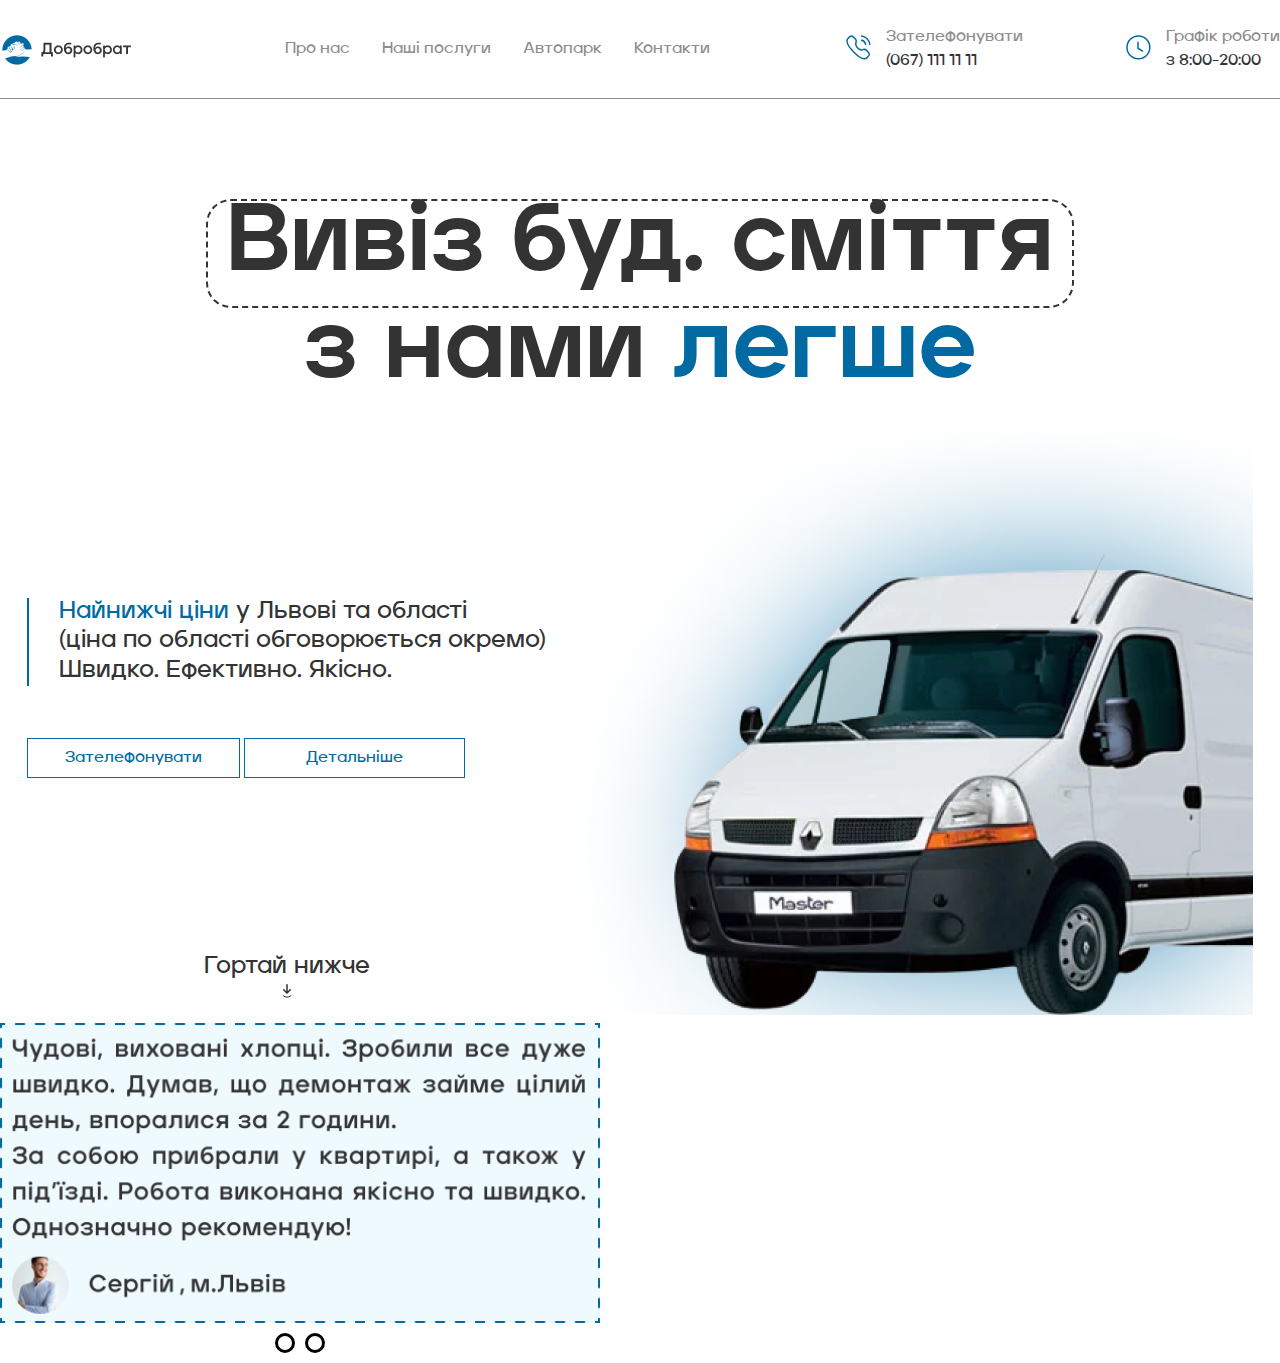
<file: index.html>
<!DOCTYPE html>
<html lang="en">
<head>
    <meta charset="UTF-8">
    <meta name="viewport" content="width=device-width, initial-scale=1.0">
    <title>Document</title>
    <link rel="stylesheet" href="fonts/fonts.css">
    <link rel="stylesheet" href="css/style.css">
</head>
<body>
    <header class="header">
        <div class="container">
            <div class="logo-block">
                <a href="index.html" class="logo-link"><img src="./images/logo.png" alt="logo"></a>
            </div>
            <nav class="navigation">
                <ul class="nav-list">
                    <li class="nav-li"><a href="#" class="nav-link">Про нас</a></li>
                    <li class="nav-li"><a href="#" class="nav-link">Наші послуги</a></li>
                    <li class="nav-li"><a href="#" class="nav-link">Автопарк</a></li>
                    <li class="nav-li"><a href="#" class="nav-link pr-none">Контакти</a></li>
                </ul>
            </nav>
            <div class="contacts-block">
                <p>Зателефонувати</p>
                <a href="tel:+0671111111" target="_blank" class="numer">(067) 111 11 11</a>
                <div class="svg-wrapper">
                    <svg width="25" height="25" viewBox="0 0 25 25" fill="none" xmlns="http://www.w3.org/2000/svg">
                        <path d="M15.5232 1C19.8744 1.4932 23.3121 4.9972 23.8 9.4384" stroke="#026AA2" stroke-width="1.5" stroke-linecap="round" stroke-linejoin="round"/>
                        <path d="M15.5232 5.25164C17.6053 5.66444 19.2325 7.32644 19.6381 9.45164" stroke="#026AA2" stroke-width="1.5" stroke-linecap="round" stroke-linejoin="round"/>
                        <path fill-rule="evenodd" clip-rule="evenodd" d="M11.6182 12.9669C16.308 17.7524 17.3719 12.2161 20.3579 15.2618C23.2366 18.1993 24.8924 18.7878 21.2439 22.5097C20.787 22.8844 17.8843 27.3931 7.68312 16.9836C-2.51929 6.5728 1.89536 3.60693 2.26262 3.14074C5.91878 -0.591385 6.4867 1.10726 9.36544 4.04479C12.3502 7.09179 6.92842 8.1813 11.6182 12.9669Z" stroke="#026AA2" stroke-width="1.5" stroke-linecap="round" stroke-linejoin="round"/>
                        </svg>
                </div>
            </div>
            <div class="contacts-block">
                <p>Графік роботи</p>
                <p class="time-text">з 8:00-20:00</p>
                <div class="svg-wrapper">
                    <svg width="25" height="25" viewBox="0 0 25 25" fill="none" xmlns="http://www.w3.org/2000/svg">
                        <path fill-rule="evenodd" clip-rule="evenodd" d="M23.7998 12.4C23.7998 18.6965 18.6963 23.8 12.3998 23.8C6.10326 23.8 0.999756 18.6965 0.999756 12.4C0.999756 6.1035 6.10326 1 12.3998 1C18.6963 1 23.7998 6.1035 23.7998 12.4Z" stroke="#026AA2" stroke-width="1.5" stroke-linecap="round" stroke-linejoin="round"/>
                        <path d="M16.6289 16.0263L11.9827 13.2545V7.28094" stroke="#026AA2" stroke-width="1.5" stroke-linecap="round" stroke-linejoin="round"/>
                        </svg>
                </div>
            </div>
        </div>
    </header>
    <main class="main">
        <div class="container">
         <div class="header-block">
         <h1 class="main-header">Вивіз буд. сміття</h1>
         <h2 class="after-main-header">з нами <span>легше</span></h2>
        </div>
    </div>
    <section class="advertising-section">
        <div class="container-flex">
        <div class="description-block">
        <p class="description"><span>Найнижчі ціни</span> у Львові та області
            <br>(ціна по області обговорюється окремо)
            <br>Швидко. Ефективно. Якісно.</p>
            <a href="tel:+0671111111" target="_blank" class="call-link animation-link"><span>Зателефонувати</span></a>
            <a href="#" class="more-link animation-link"><span>Детальніше</span></a>
            <div class="scroll-block">
            <a href="#" class="scroll-down">Гортай нижче</a>
            <svg width="10" height="15" viewBox="0 0 10 15" fill="none" xmlns="http://www.w3.org/2000/svg">
                <path fill-rule="evenodd" clip-rule="evenodd" d="M1.21985 5.159C1.36047 5.01855 1.5511 4.93966 1.74985 4.93966C1.9486 4.93966 2.13922 5.01855 2.27985 5.159L4.24985 7.129L4.24985 0.75C4.24985 0.551087 4.32887 0.360323 4.46952 0.219671C4.61017 0.0790182 4.80094 -3.68716e-07 4.99985 -3.51327e-07C5.19876 -3.33937e-07 5.38953 0.0790183 5.53018 0.219671C5.67083 0.360324 5.74985 0.551087 5.74985 0.75L5.74985 7.129L7.71985 5.159C7.78851 5.08531 7.87131 5.02621 7.96331 4.98522C8.05531 4.94423 8.15462 4.92219 8.25532 4.92041C8.35603 4.91863 8.45606 4.93716 8.54944 4.97488C8.64283 5.0126 8.72767 5.06874 8.79889 5.13996C8.8701 5.21118 8.92625 5.29601 8.96397 5.3894C9.00169 5.48279 9.02022 5.58282 9.01844 5.68352C9.01666 5.78423 8.99462 5.88354 8.95363 5.97554C8.91264 6.06754 8.85353 6.15034 8.77985 6.219L5.52985 9.469L4.99985 10L4.46985 9.47L1.21985 6.22C1.15015 6.15035 1.09486 6.06765 1.05714 5.97662C1.01942 5.8856 1.00001 5.78803 1.00001 5.6895C1.00001 5.59097 1.01942 5.4934 1.05714 5.40238C1.09486 5.31135 1.15015 5.22865 1.21985 5.159Z" fill="#333333"/>
                <path d="M1.07776 11.6315L1.34166 11.8361C3.49706 13.5077 6.50872 13.5151 8.6723 11.8541L8.96231 11.6315" stroke="#333333" stroke-linecap="round"/>
                </svg>
        </div>
        </div>
        <div class="main-car-block">
            <img src="./images/main_car.png" alt="main_car">
        </div>
    </div>
    </section>
    <section class="feedback-section">
        <div class="container">
            <div class="slider">
                <div class="images-block">
                    <input type="radio" name="slide" id="img1" checked>
                    <input type="radio" name="slide" id="img2">
                    <img src="./images/slide.png" class="m-1" alt="img1">
                    <img src="./images/slide-2.png" class="m-2" alt="img2">
                </div>
                <div class="dots">
                    <label for="img1"></label>
                    <label for="img2"></label>
                </div>
            </div>
        </div>
    </section>
    </main>
    <footer></footer>
</body>
</html>
</file>
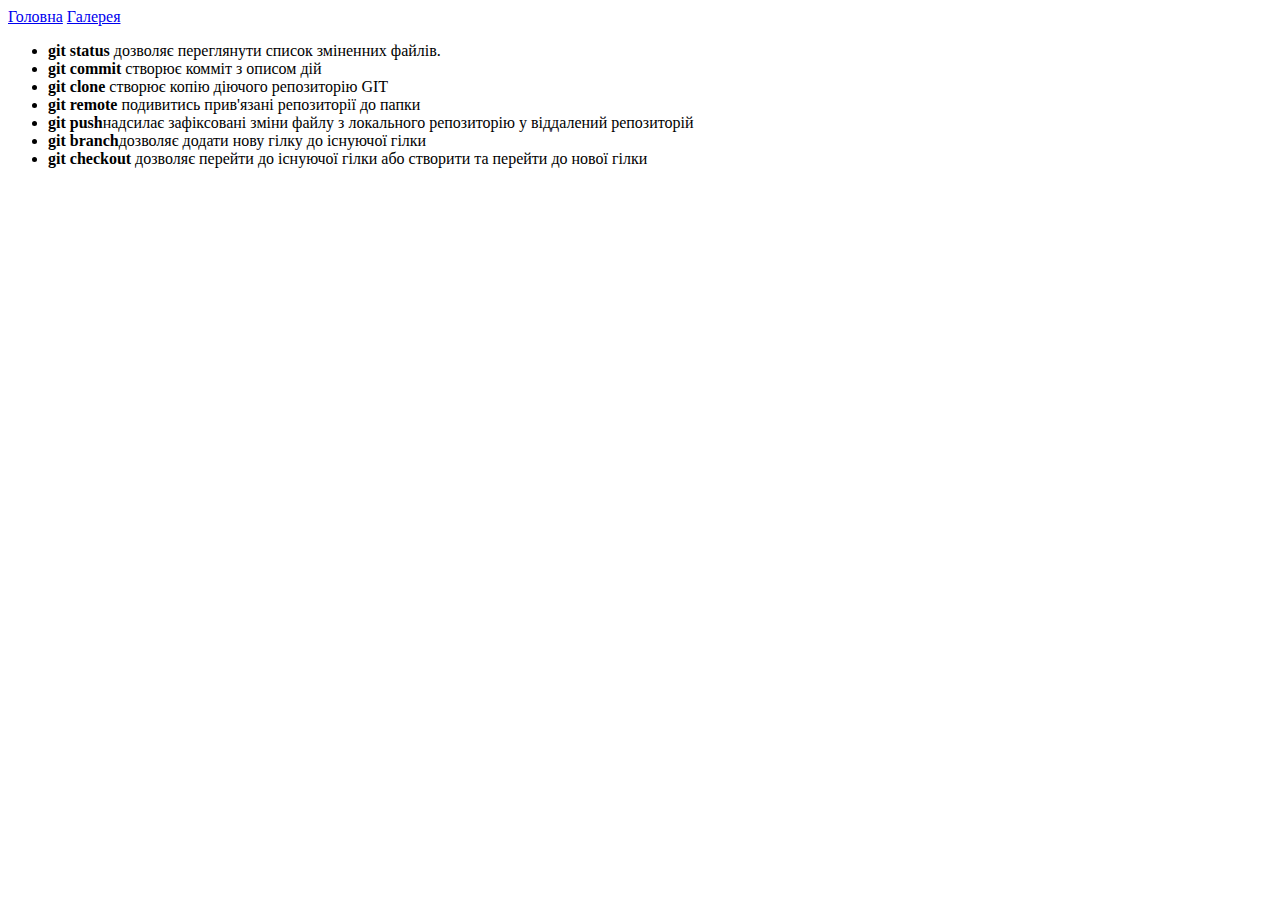
<file: lesson3/index.html>
<!DOCTYPE html>
<html lang="uk">
<head>
    <meta charset="UTF-8">
    <meta name="viewport" content="width=device-width, initial-scale=1.0">
    <title>Lesson3</title>
</head>
<body>
    <nav>
        <a href="./index.html">Головна</a>
        <a href="./pages/gallery.html">Галерея</a>
    </nav>
    <ul>
        <li><b>git status</b> дозволяє переглянути список зміненних файлів.</li>
        <li><b>git commit</b> створює комміт з описом дій</li>
        <li><b>git clone</b> створює копію діючого репозиторію GIT</li>
        <li><b>git remote</b> подивитись прив'язані репозиторії до папки</li>
        <li><b>git push</b>надсилає зафіксовані зміни файлу з локального репозиторію у віддалений репозиторій </li>
        <li><b>git branch</b>дозволяє додати нову гілку до існуючої гілки</li>
        <li><b>git checkout</b> дозволяє перейти до існуючої гілки або створити та перейти до нової гілки</li>

    </ul>
</body>
</html>
</file>
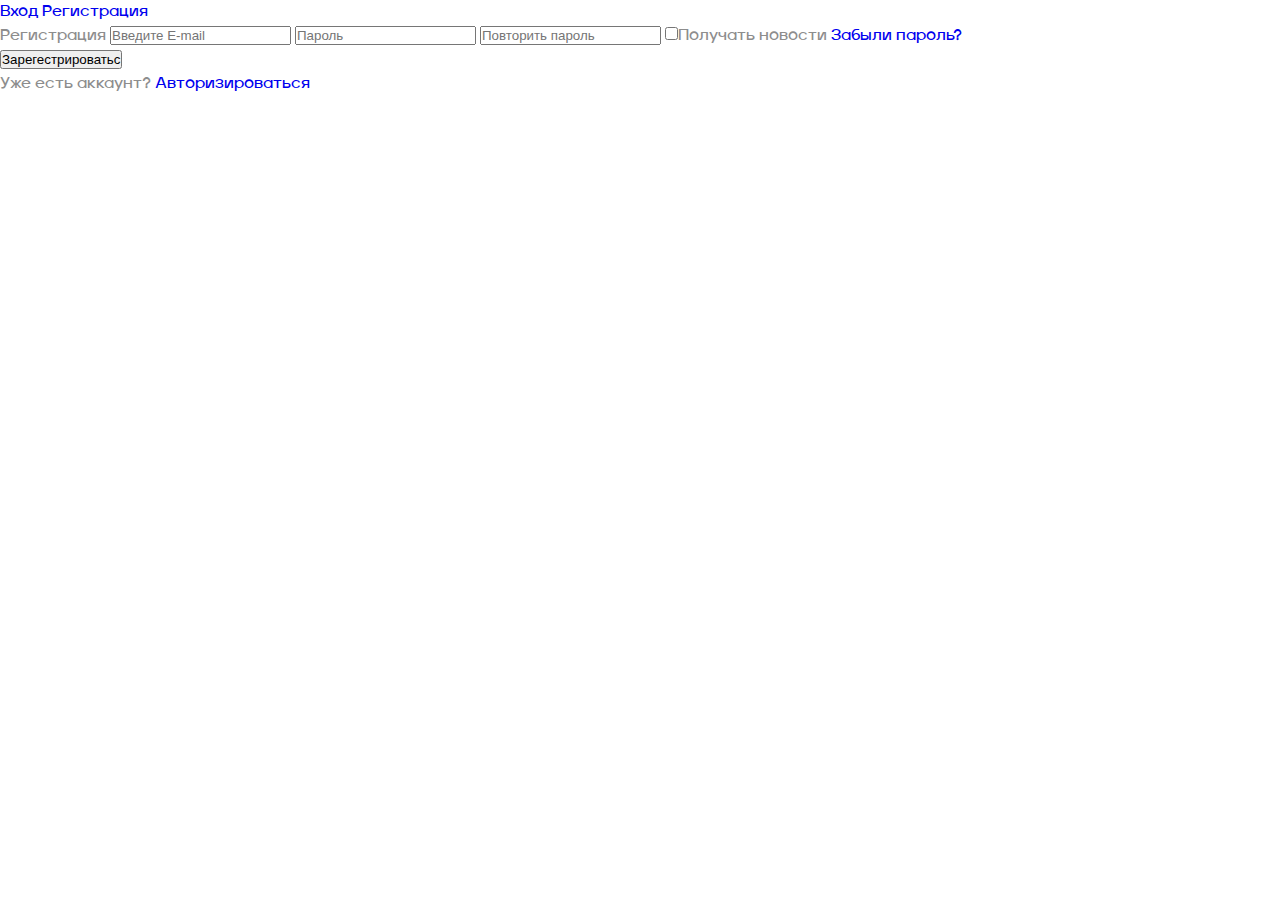
<file: registration.html>
<!DOCTYPE html>
<html lang="uk">
<head>
    <meta charset="UTF-8">
    <meta name="viewport" content="width=device-width, initial-scale=1.0">
    <link rel="stylesheet" href="fonts/fonts.css">
    <link rel="stylesheet" href="css/style.css">
    <title>registration</title>
</head>
<body>
    <main>
        <section class="main">
            <div class="container">
                <div class="wrapper-form flex end">
                    <form method="post" class="form flex column max-width text-center">
                        <div class="wrapper-authorize">
                            <a href="index.html" class="login">Вход</a>
                            <a href="registration.html" class="login" target="_blank">Регистрация</a>
                        </div>
                    <label class="label-main flex column">
                        <span class="log">Регистрация</span>
                        <input type="email" name="email" placeholder="Введите E-mail" class="information mb-15">
                        <input type="password" name="password" placeholder="Пароль" class="information mb-15">
                        <input type="password" name="password" placeholder="Повторить пароль" class="information">
                    </label>
                    <label class="label-check">
                        <input type="checkbox" class="checkbox"><span class="remember-me">Получать новости</span>
                        <a href="#" class="forgot-pass">Забыли пароль?</a>
                    </label>
                    <div class="wraper-button">
                        <button class="submit">Зарегестрироватьс</button>
                    </div>
                    <div class="box-registr">
                        <span class="no-acc">Уже есть аккаунт? </span>
                        <a href="index.html" class="registr" target="_blank">Авторизироваться</a>
                    </div>
                </form>
                </div>
            </div>
        </section>
    </main>
</body>
</html>
</file>
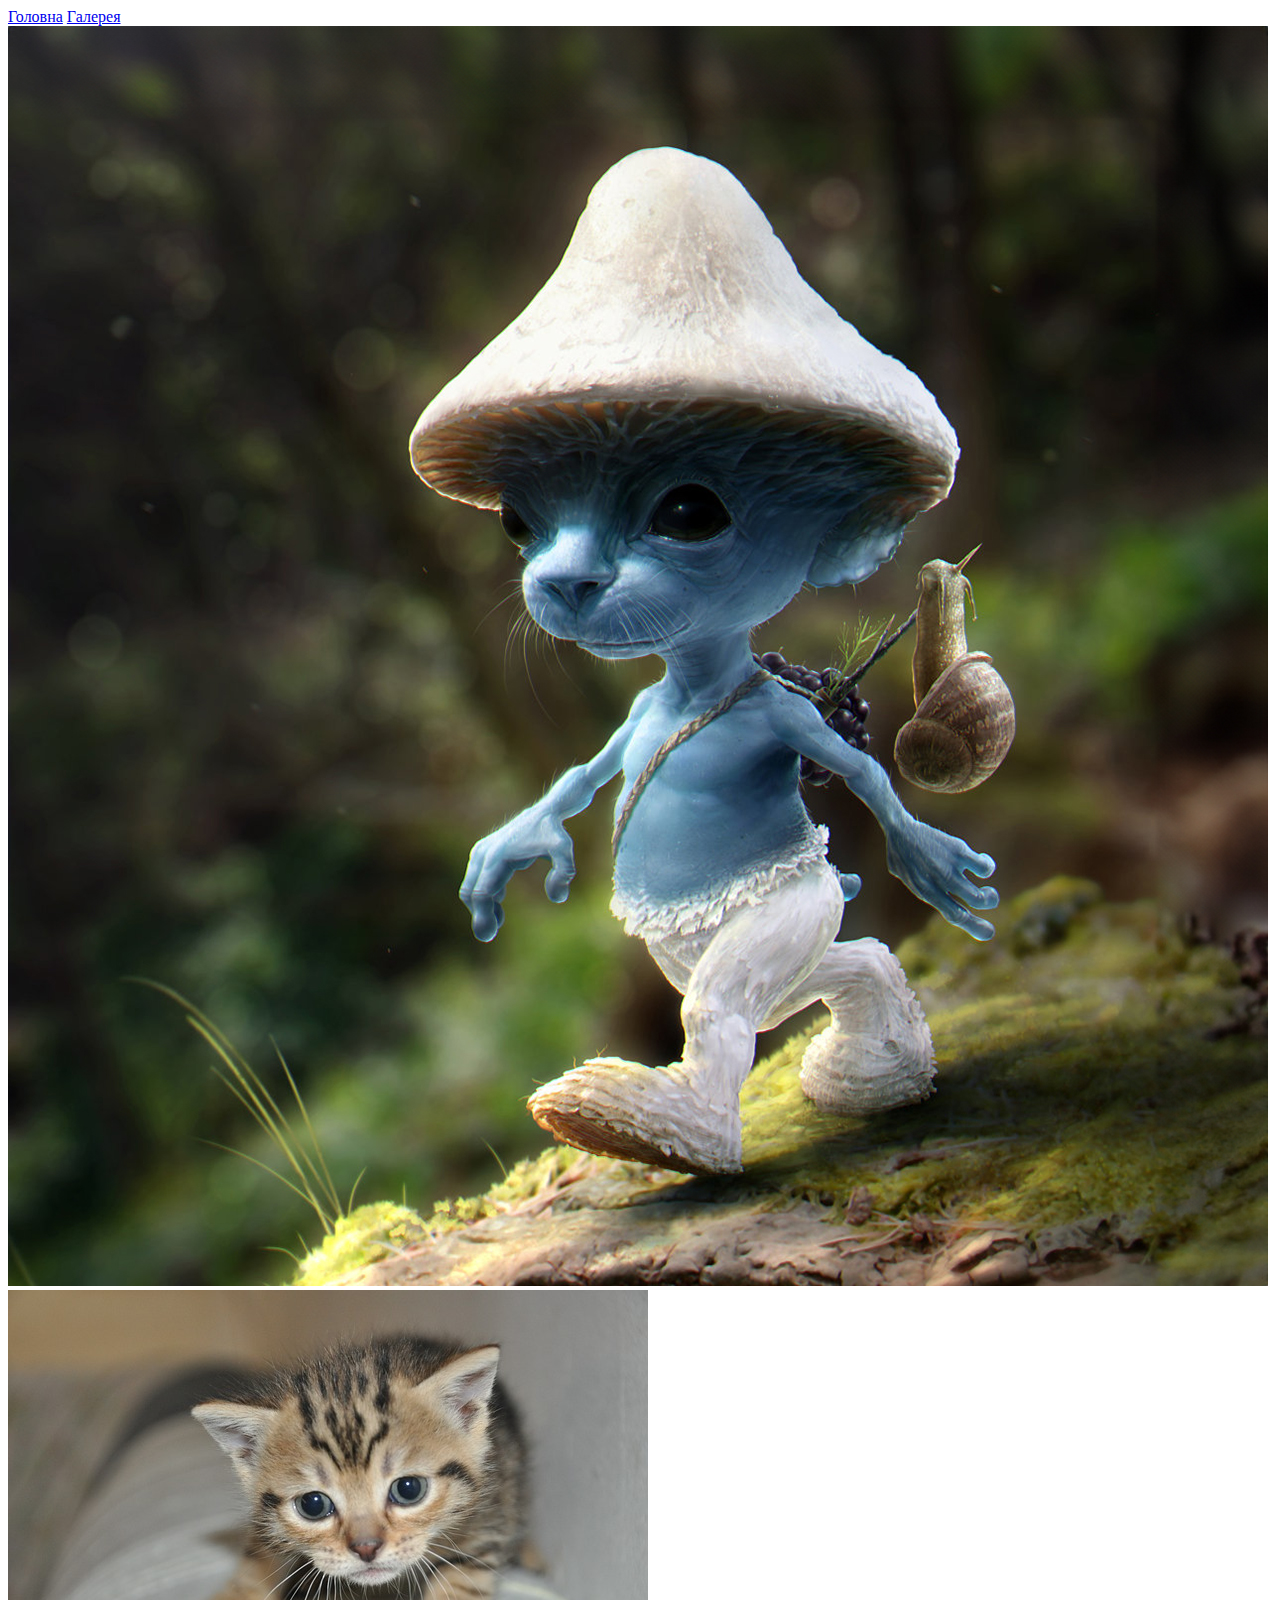
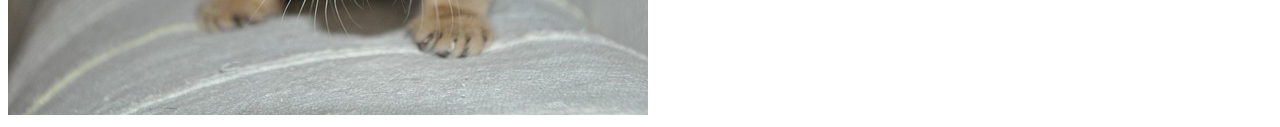
<file: lesson3/pages/gallery.html>
<!DOCTYPE html>
<html lang="en">
<head>
    <meta charset="UTF-8">
    <meta name="viewport" content="width=device-width, initial-scale=1.0">
    <title>Gallery</title>
</head>
<body>
    <nav>
        <a href="../index.html">Головна</a>
        <a href="./gallery.html">Галерея</a>
    </nav>
    <img src="../images/image1.jpg" alt="image1">
    <img src="../images/image2.jpg" alt="image2">
</body>
</html>
</file>
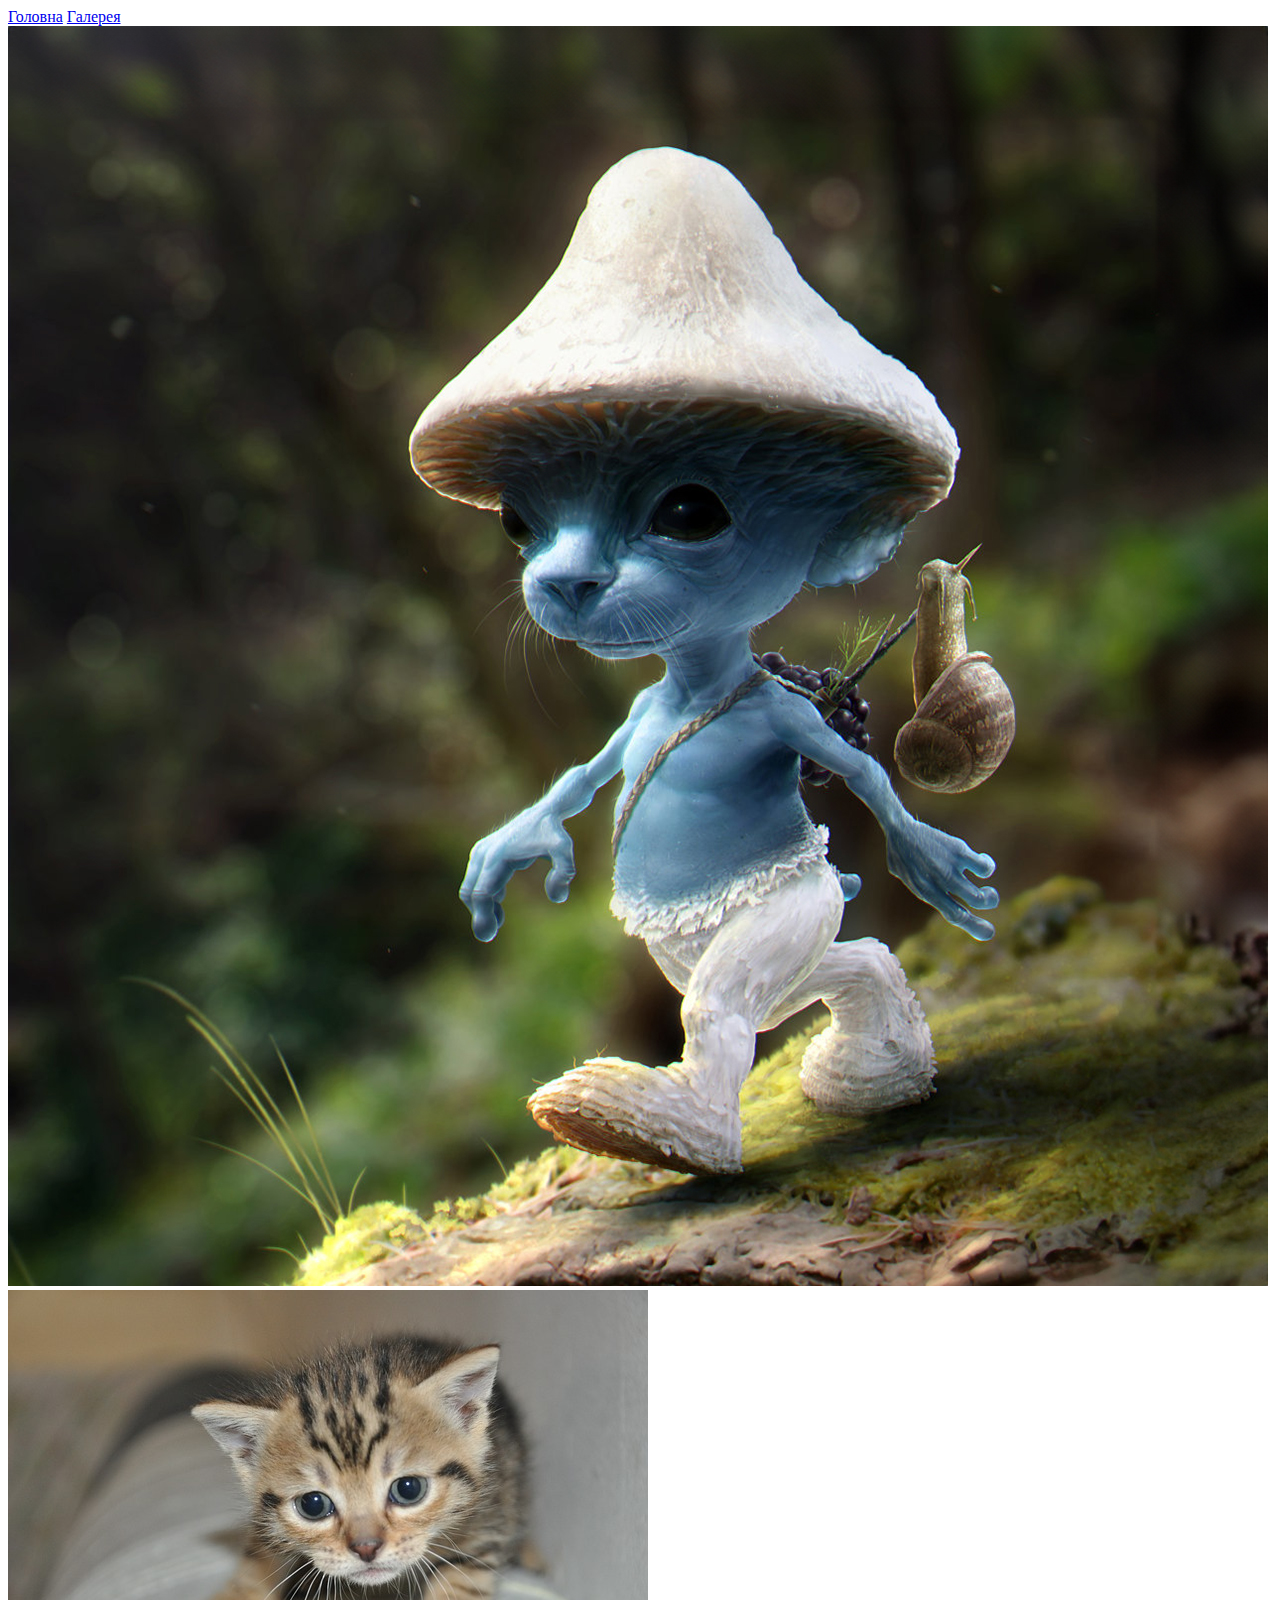
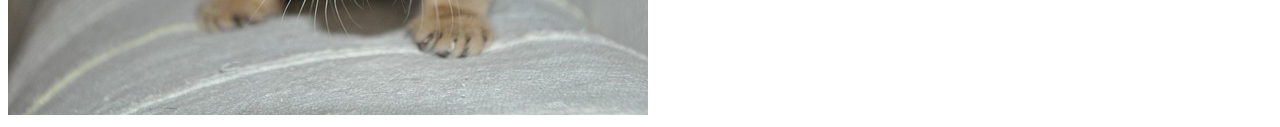
<file: pages/pages_hm3/gallery.html>
<!DOCTYPE html>
<html lang="en">
<head>
    <meta charset="UTF-8">
    <meta name="viewport" content="width=device-width, initial-scale=1.0">
    <title>Gallery</title>
</head>
<body>
    <nav>
        <a href="../../index.html">Головна</a>
        <a href="../pages_hm3/gallery.html">Галерея</a>
    </nav>
    <img src="../../images/images_hm3/image1.jpg" alt="image1">
    <img src="../../images/images_hm3/image2.jpg" alt="image2">
</body>
</html>
</file>
<file: fonts/fonts.css>
@font-face {
    font-family: 'Jeko';
    src: url('Jeko-Regular.woff2') format('woff2'),
        url('Jeko-Regular.woff') format('woff');
    font-weight: 400;
    font-style: normal;
    font-display: swap;
}

@font-face {
    font-family: 'Jeko';
    src: url('Jeko-Bold.woff2') format('woff2'),
        url('Jeko-Bold.woff') format('woff');
    font-weight: 600;
    font-style: normal;
    font-display: swap;
}

@font-face {
    font-family: 'Jeko';
    src: url('Jeko-Light.woff2') format('woff2'),
        url('Jeko-Light.woff') format('woff');
    font-weight: 300;
    font-style: normal;
    font-display: swap;
}

@font-face {
    font-family: 'Jeko';
    src: url('Jeko-Black.woff2') format('woff2'),
        url('Jeko-Black.woff') format('woff');
    font-weight: 900;
    font-style: normal;
    font-display: swap;
}

@font-face {
    font-family: 'Jeko';
    src: url('Jeko-Medium.woff2') format('woff2'),
        url('Jeko-Medium.woff') format('woff');
    font-weight: 500;
    font-style: normal;
    font-display: swap;
}

@font-face {
    font-family: 'Jeko';
    src: url('Jeko-ExtraBold.woff2') format('woff2'),
        url('Jeko-ExtraBold.woff') format('woff');
    font-weight: 700;
    font-style: normal;
    font-display: swap;
}

@font-face {
    font-family: 'Jeko';
    src: url('Jeko-SemiBold.woff2') format('woff2'),
        url('Jeko-SemiBold.woff') format('woff');
    font-weight: 600;
    font-style: normal;
    font-display: swap;
}
</file>
<file: css/style.css>
* {
    box-sizing: border-box;
    margin: 0;
    padding: 0;
}
.container{
    max-width: 1440px;
    margin-left: auto;
    margin-right: auto;
    overflow: hidden;
}
img{
    max-width: 100%;
}
a{
    text-decoration: none;
}
html{
    font-family: 'JEKO', sans-serif;
    font-weight: 600;
    font-size: 16px;
    line-height: 24px;
    color: #8D8D8D;
}
/* ----------------------------------------------HEADER------------------------------------- */
.header{
    border-bottom: 1px solid #8D8D8D;
    margin-bottom: 100px;
}
.header .container{
    display: flex;
    justify-content: space-between;
    margin-top: 24px;
    margin-bottom: 24px;
    align-items: center;
}
.header .logo-block{
    margin-top: 10px;
}
.header .navigation{
    display: flex;
}
.header .nav-list{
    display: flex;
    list-style: none;
    margin: 0;
    padding: 0;
}
.header .nav-li{
    padding-right: 32px;
}
.nav-list .nav-li:last-child .nav-link {
    padding-right: 0px;
}
.header .contacts-block{
 position: relative;
 margin: 0;
 padding: 0;
}
.header .svg-wrapper{
   position: absolute;
   top: 10px;
   left: -40px;
}
.header .nav-link{
    color: #8D8D8D;
    font-family: 'JEKO', sans-serif;
    font-weight: 600;
    font-size: 16px;
    line-height: 24px;
    position: relative;
}
.header .nav-link:hover{
    color: #026AA2;
    transition: 0.5s;
}
.header .nav-link::before, .nav-link::after{
    content: "";
    position: absolute;
    background-color: #026AA2;
    transition: transform 0.5s;
}
.header .nav-link::after{
    left: 0;
    width: 100%;
    height: 2px;
    bottom: -5px;
    transform: scaleX(0);
    transform-origin: left;
}
.header .nav-link:hover::after{
    transform: scaleX(1);
}
.header .numer{
    color: #343434;
    font-family: 'JEKO', sans-serif;
    font-weight: 600;
    font-size: 16px;
    line-height: 24px;
}
.header .time-text{
    color: #343434;
    font-family: 'JEKO', sans-serif;
    font-weight: 600;
    font-size: 16px;
    line-height: 24px;
}
/* ----------------------------------------MAIN-------------------------------------------------------- */
.main .header-block{
    max-width: 868px;
    text-align: center;
    margin: 0 auto;
}
.main .main-header{
    font-size: 96px;
    line-height: 89.28px;
    border: 2px dashed #333333;
    border-radius: 25px;
    padding-bottom: 16px;
    color: #333333;
}
.main .after-main-header{
    font-size: 96px;
    line-height: 89.28px;
    color: #333333;
}
.after-main-header span{
    color: #026AA2;
}
/* -----------------------------------------------Advertising-section---------------------------------------------- */
.advertising-section .container-flex{
    display: flex;
    justify-content: center;
    max-width: 1440px;
    margin-left: auto;
    margin-right: auto;
}
.advertising-section .description-block{
    margin-top: 200px;
    max-width: 593px;
}
.advertising-section .description{
    font-size: 24px;
    line-height: 29.64px;
    border-left: 2px solid #026AA2;
    padding-left: 30px;
    color: #333333;
    margin-bottom: 60px;
}
.advertising-section .description span{
    color: #026AA2;
}
.advertising-section .call-link{
    padding-top: 11px;
    padding-bottom: 11px;
    padding-left: 37px;
    padding-right: 37px;
    border: 1px solid #026AA2;
    color: #026AA2;
}
.advertising-section .more-link{
    padding-top: 11px;
    padding-bottom: 11px;
    padding-left: 61px;
    padding-right: 61px;
    border: 1px solid #026AA2;
    color: #026AA2;
}
.advertising-section .call-link:hover{
    border: none;
}
.advertising-section .more-link:hover{
    border: none;
}
.animation-link{
    text-align: center;
    position: relative;
    transition: all 0.5s;
  }
  
  .animation-link span{
    position: relative;
    z-index: 2;
  }
  
  .animation-link:after{
    position: absolute;
    content: "";
    top: 0;
    left: 0;
    width: 0;
    height: 100%;
    background: #BEE8FF;
    transition: all 0.5s;
  }
  
  .animation-link:hover{
    color: #026AA2;
  }
  
  .animation-link:hover:after{
    width: 100%;
  }
  .advertising-section .scroll-block{
    display: flex;
    flex-direction: column;
    align-items: center;
    margin-top: 180px;
  }
  .advertising-section .scroll-down{
    font-size: 24px;
    line-height: 34px;
    color: #333333;
  }
  /* ------------------------------------------------------feedback-section------------------------------------------------------------- */
  .slider{
    position: relative;
    width: 600px;
    overflow: hidden;
  }
  .images-block{
    display: flex;
    width: 100%;
  }
  .images-block img{
    height: 300px;
    max-width: 100%;
    transition: all 0.15s ease;
  }
  .images-block input{
    display: none;
  }
  .dots{
    display: flex;
    justify-content: center;
    margin: 5px;
  }
  .dots label{
    height: 20px;
    width: 20px;
    border-radius: 50%;
    border: solid black 3px;
    cursor: pointer;
    transition: all 0.15s ease;
    margin: 5px;
  }
  .dots label:hover {
    background: #026AA2;
}
#img1:checked ~ .m-1{
    margin-left: 0;

}
#img2:checked ~ .m-2{
    margin-left: -100%;
    
}
</file>
